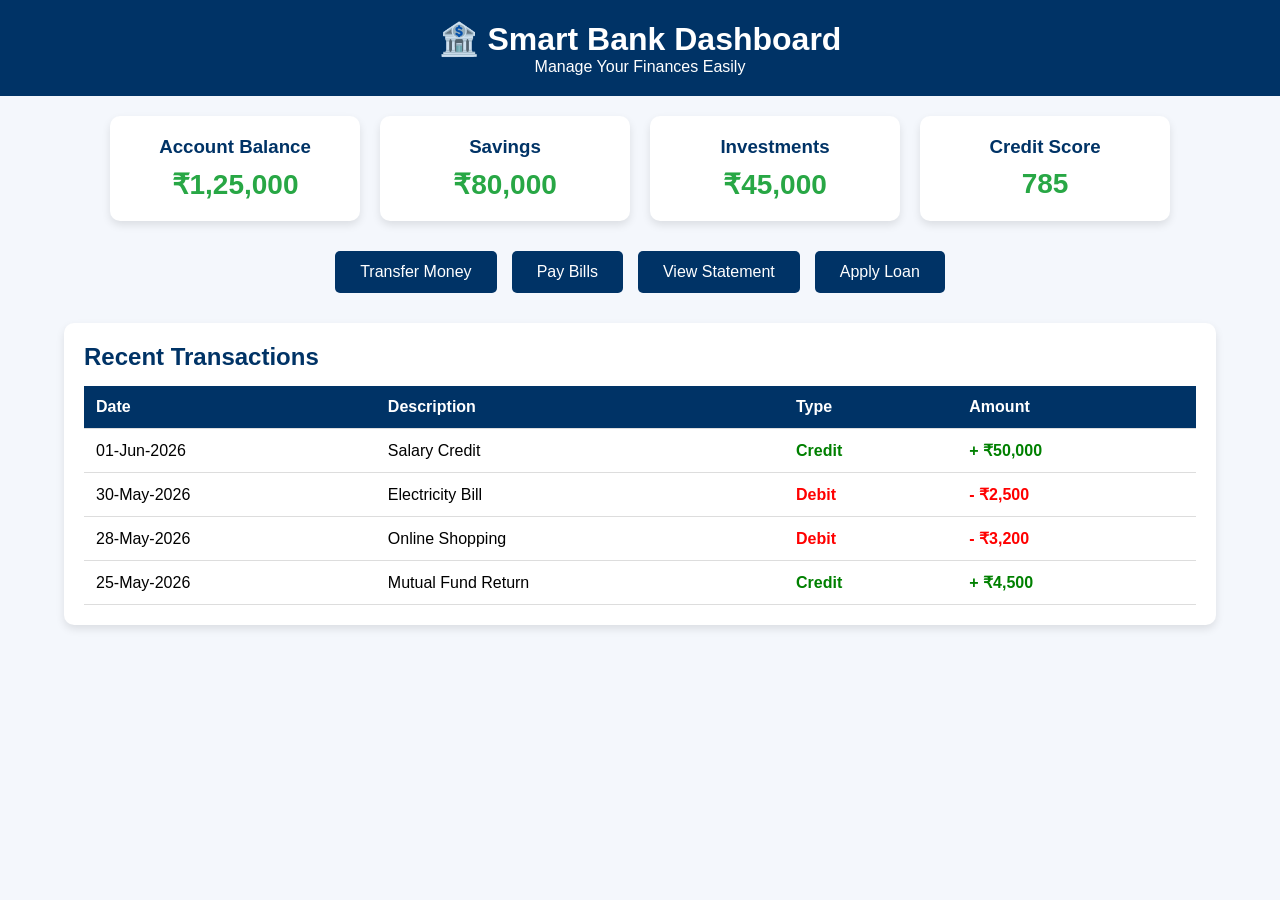
<file: banking.html>
<!DOCTYPE html>
<html lang="en">
<head>
<meta charset="UTF-8">
<meta name="viewport" content="width=device-width, initial-scale=1.0">
<title>Banking & Finance Dashboard</title>

<style>
*{
    margin:0;
    padding:0;
    box-sizing:border-box;
    font-family:Arial, sans-serif;
}

body{
    background:#f4f7fc;
}

header{
    background:#003366;
    color:white;
    padding:20px;
    text-align:center;
}

.container{
    width:90%;
    margin:20px auto;
}

.cards{
    display:flex;
    flex-wrap:wrap;
    gap:20px;
    justify-content:center;
}

.card{
    background:white;
    width:250px;
    padding:20px;
    border-radius:10px;
    box-shadow:0 4px 8px rgba(0,0,0,0.1);
    text-align:center;
}

.card h3{
    color:#003366;
    margin-bottom:10px;
}

.amount{
    font-size:28px;
    font-weight:bold;
    color:#28a745;
}

.transactions{
    margin-top:30px;
    background:white;
    padding:20px;
    border-radius:10px;
    box-shadow:0 4px 8px rgba(0,0,0,0.1);
}

.transactions h2{
    margin-bottom:15px;
    color:#003366;
}

table{
    width:100%;
    border-collapse:collapse;
}

table th,
table td{
    padding:12px;
    border-bottom:1px solid #ddd;
    text-align:left;
}

table th{
    background:#003366;
    color:white;
}

.credit{
    color:green;
    font-weight:bold;
}

.debit{
    color:red;
    font-weight:bold;
}

.quick-actions{
    margin-top:30px;
    display:flex;
    justify-content:center;
    gap:15px;
    flex-wrap:wrap;
}

.quick-actions button{
    padding:12px 25px;
    border:none;
    background:#003366;
    color:white;
    border-radius:5px;
    cursor:pointer;
    font-size:16px;
}

.quick-actions button:hover{
    background:#0055aa;
}
</style>

</head>
<body>

<header>
    <h1>🏦 Smart Bank Dashboard</h1>
    <p>Manage Your Finances Easily</p>
</header>

<div class="container">

    <div class="cards">

        <div class="card">
            <h3>Account Balance</h3>
            <div class="amount">₹1,25,000</div>
        </div>

        <div class="card">
            <h3>Savings</h3>
            <div class="amount">₹80,000</div>
        </div>

        <div class="card">
            <h3>Investments</h3>
            <div class="amount">₹45,000</div>
        </div>

        <div class="card">
            <h3>Credit Score</h3>
            <div class="amount">785</div>
        </div>

    </div>

    <div class="quick-actions">
        <button>Transfer Money</button>
        <button>Pay Bills</button>
        <button>View Statement</button>
        <button>Apply Loan</button>
    </div>

    <div class="transactions">
        <h2>Recent Transactions</h2>

        <table>
            <tr>
                <th>Date</th>
                <th>Description</th>
                <th>Type</th>
                <th>Amount</th>
            </tr>

            <tr>
                <td>01-Jun-2026</td>
                <td>Salary Credit</td>
                <td class="credit">Credit</td>
                <td class="credit">+ ₹50,000</td>
            </tr>

            <tr>
                <td>30-May-2026</td>
                <td>Electricity Bill</td>
                <td class="debit">Debit</td>
                <td class="debit">- ₹2,500</td>
            </tr>

            <tr>
                <td>28-May-2026</td>
                <td>Online Shopping</td>
                <td class="debit">Debit</td>
                <td class="debit">- ₹3,200</td>
            </tr>

            <tr>
                <td>25-May-2026</td>
                <td>Mutual Fund Return</td>
                <td class="credit">Credit</td>
                <td class="credit">+ ₹4,500</td>
            </tr>
        </table>
    </div>

</div>

</body>
</html>
</file>
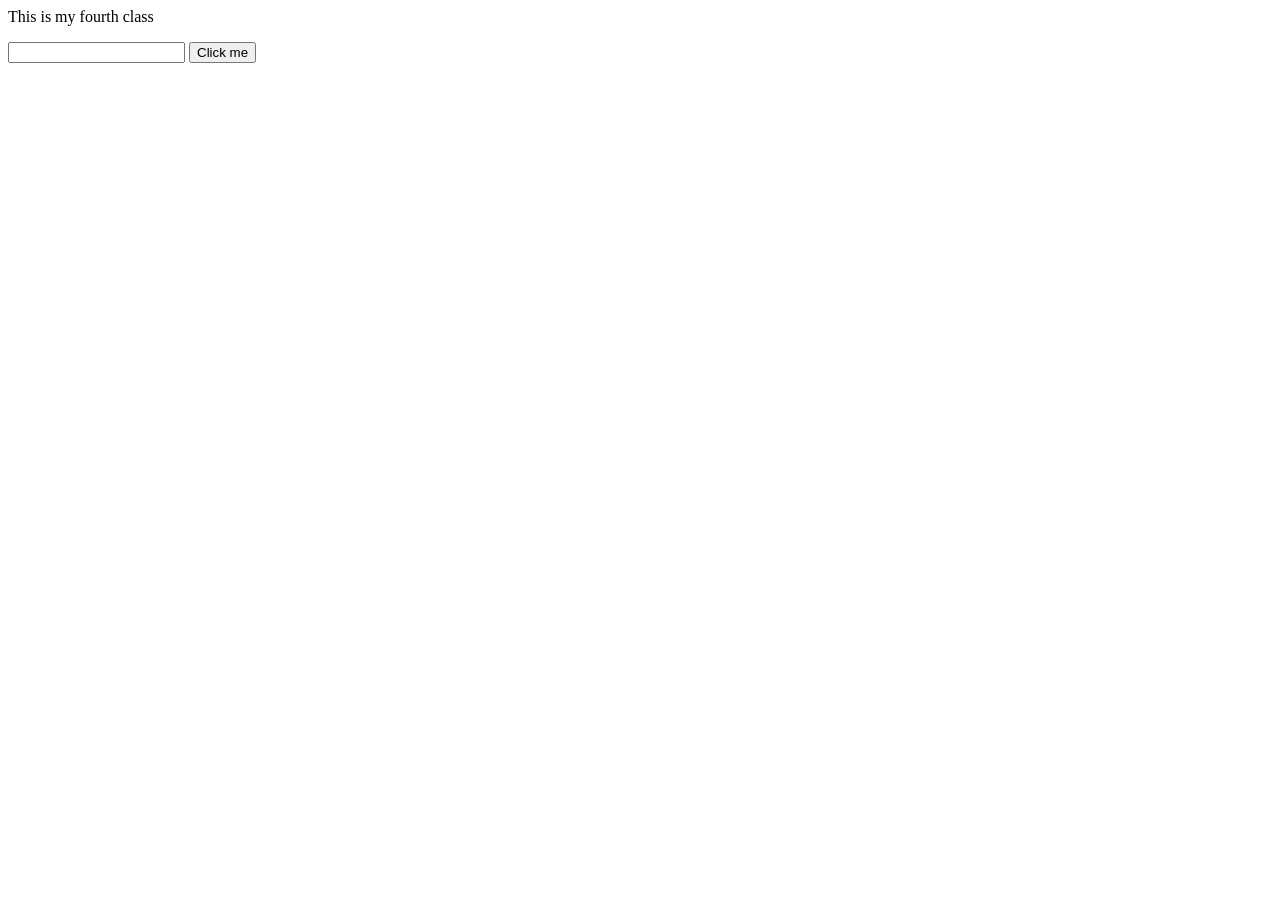
<file: basic2.html>
<html>
    <head></head>
    <body>
        <p class="pclass" id="ptag">Paragraph tag</p>
        <input type="text" onchange="main()" id="eventlistener">
        <button onclick="alert('Clicked')">Click me</button>
        <p id="Ptag"></p>
    </body>
    <script src="server.js"></script>
</html>
</file>
